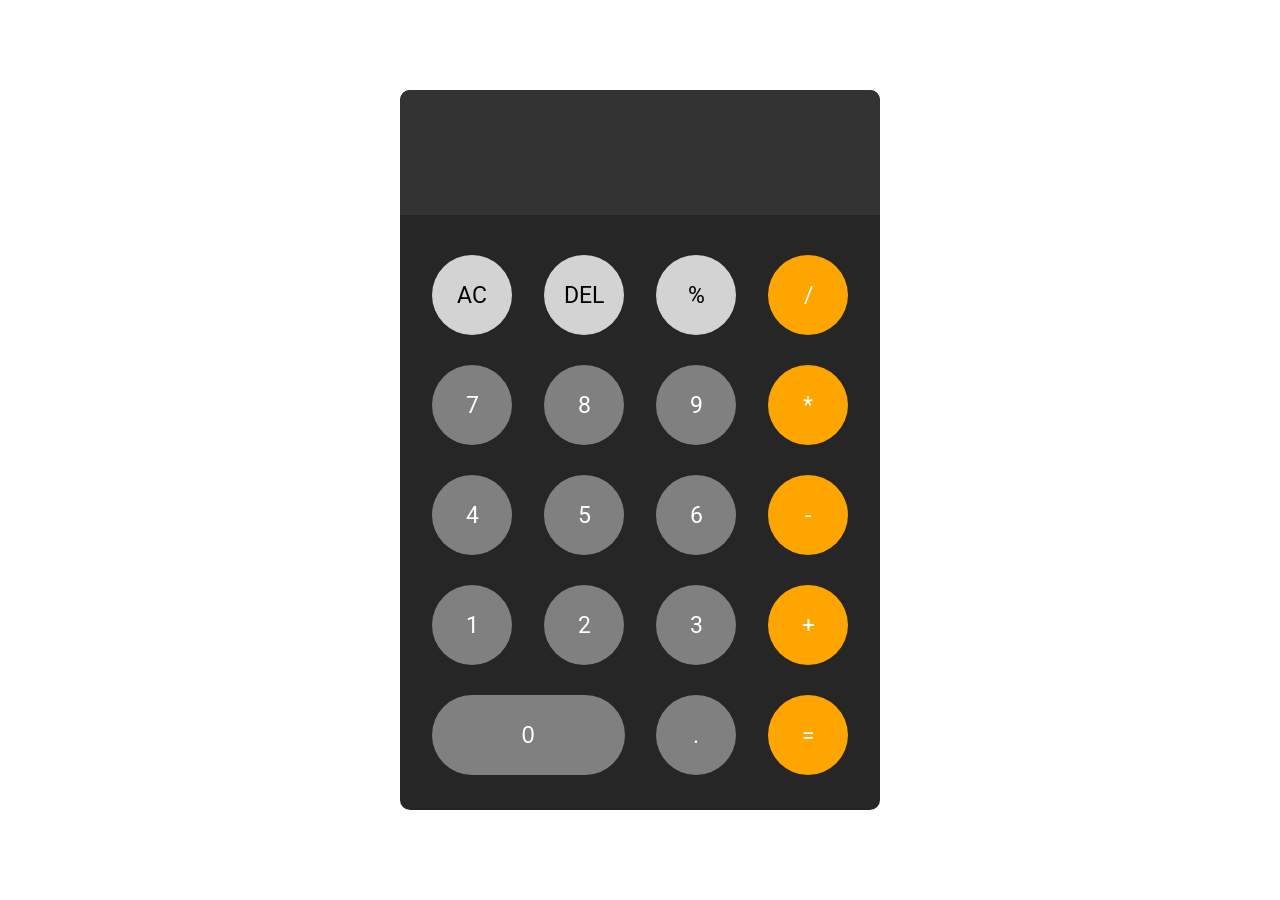
<file: calculator-project/index.html>
<!DOCTYPE html>
<html lang="en">
<head>
    <meta charset="UTF-8">
    <meta name="viewport" content="width=device-width, initial-scale=1.0">
    <title>Calculator</title>
    <link rel="stylesheet" href="style.css">
    <link href="https://fonts.googleapis.com/css2?family=Roboto&display=swap" rel="stylesheet">
</head>
<body>
    <div class="calc-wrap">
        <div class="calcbody">
            <div class="display_container">
                <input class="display" id="display" readonly>
            </div>
                <div class="functions">
                    <div class="function-button">
                        <button onclick="pressACClear()" class="rounded-button" id="clear-button">AC</button>
                    </div>

                <div class="function-button">
                    <button onclick="DEL()" class="rounded-button">DEL</button>
                </div>

                <div class="function-button">
                        <button class="rounded-button">%</button>
                    </div>

                <div class="function-button">
                    <button onclick="addToDisplay('/')" class="rounded-button orange">/</button>
                </div>
            </div>

            <div class="functions-two">
                    <div class="function-button">
                        <button onclick="addToDisplay('7')" class="rounded-button grey" id="seven">7</button>
                    </div>

                <div class="function-button">
                    <button onclick="addToDisplay('8')" class="rounded-button grey">8</button>
                </div>

                <div class="function-button">
                        <button onclick="addToDisplay('9')" class="rounded-button grey">9</button>
                    </div>

                <div class="function-button">
                    <button onclick="addToDisplay('*')" class="rounded-button orange">*</button>
                </div>
            </div>

            <div class="functions-three">
                    <div class="function-button">
                        <button onclick="addToDisplay('4')" class="rounded-button grey">4</button>
                    </div>

                <div class="function-button">
                    <button onclick="addToDisplay('5')" class="rounded-button grey">5</button>
                </div>

                <div class="function-button">
                        <button onclick="addToDisplay('6')" class="rounded-button grey">6</button>
                    </div>

                <div class="function-button">
                    <button onclick="addToDisplay('-')" class="rounded-button orange">-</button>
                </div>
            </div>

            <div class="functions-four">
                    <div class="function-button">
                        <button onclick="addToDisplay('1')" class="rounded-button grey">1</button>
                    </div>

                <div class="function-button">
                    <button onclick="addToDisplay('2')" class="rounded-button grey">2</button>
                </div>

                <div class="function-button">
                        <button onclick="addToDisplay('3')" class="rounded-button grey">3</button>
                    </div>

                <div class="function-button">
                    <button onclick="addToDisplay('+')" class="rounded-button orange">+</button>
                </div>
            </div>

            <div class="functions-five">
                    <div class="function-button">
                        <button onclick="addToDisplay('0')" class="pill-button grey" id="oval">0</button>
                    </div>

                <div class="function-button">
                    <button onclick="addToDisplay('.')" class="rounded-button grey">.</button>
                </div>

                <div class="function-button">
                        <button onclick="calculate()" class="rounded-button orange" id="equals-button">=</button>
                </div>
            </div>
        </div>
    </div>
    
   
    <script src="script.js"></script>    
</body>
</html>
</file>
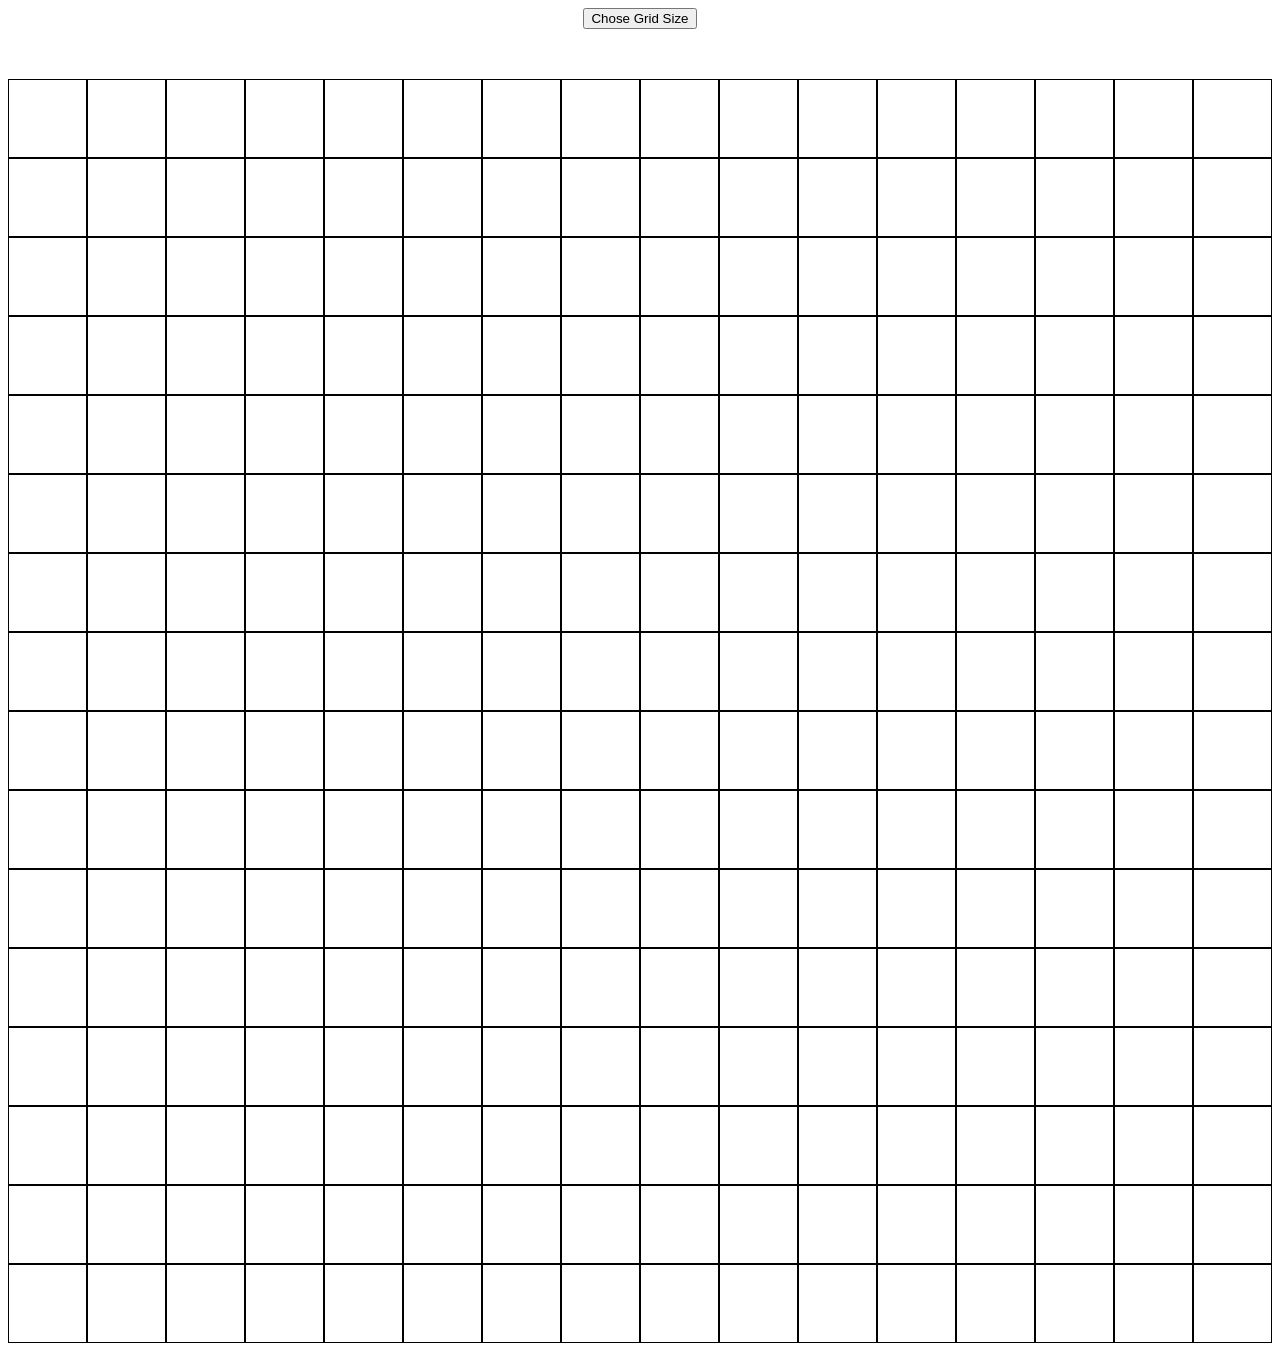
<file: etchasketch-project/index.html>
<!DOCTYPE html>
<html lang="en">
<head>
    <meta charset="UTF-8">
    <meta name="viewport" content="width=device-width, initial-scale=1.0">
    <title>Etch-a-Sketch</title>
    <link rel="stylesheet" href="style.css">
</head>
<body>
    <div class="buttonContainer">
        <button type="button" class="gridSize" id="gridButton">Chose Grid Size</button>
    </div>
    
    <div class="container" id="containerOne">

    </div>
    <script src="script.js"></script>    
</body>
</html>
</file>
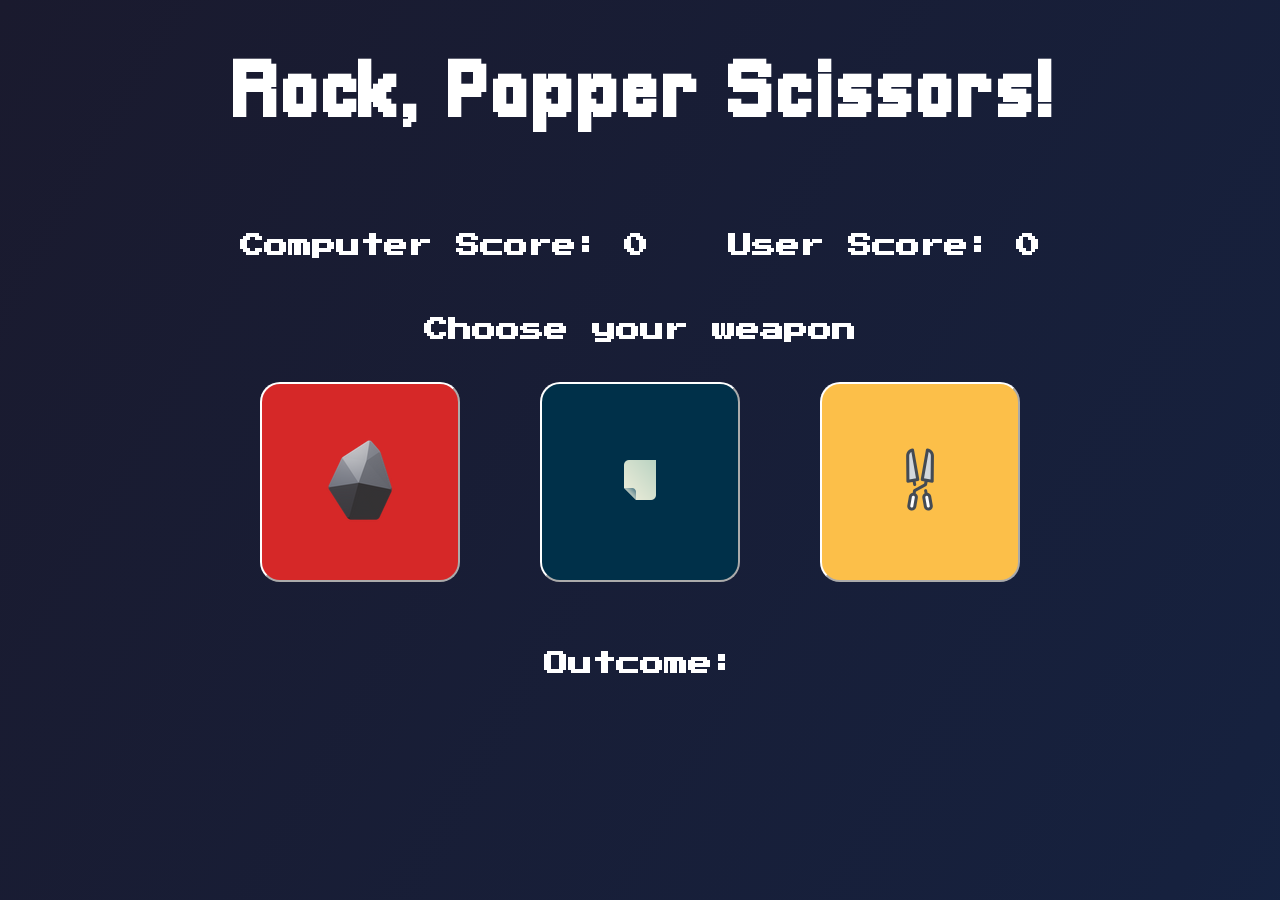
<file: rps-project/index.html>
<!DOCTYPE html>
<html lang="en">
<head>
    <meta charset="UTF-8">
    <meta name="viewport" content="width=device-width, initial-scale=1.0">
    <title>Rock Paper Scissors</title>
    <link rel="stylesheet" href="style.css">
</head>
<body>
    <div class="header">
        <h1 class="header_title">Rock, Papper Scissors!</h1>
    </div>

    <div class="container" id="containerOne">
        <div>
            <h2 class ="score" id="computerScore">Computer Score: 0</h2>
        </div>

        <div>
            <h2 class="score" id="userScore">User Score: 0</h2>
        </div>
    </div>

    <h2 class="weapon_title">Choose your weapon</h2>
    
    <div class="container" id="containerTwo">
        <div>
            <button class="button" id="rock">
                <img class="image" id="rockImg" src="./photos/rock_photo.png" alt="Rock">
            </button>
        </div>

        <div>
            <button class="button" id="paper">
                <img class="image" id="paperImg" src="./photos/paper_photo.png" alt="Paper">
            </button>
        </div>

        <div>
            <button class="button" id="scissors">
                <img class="image" id="scissorsImg" src="./photos/scissors_photo.png" alt="Scissors">
            </button>
        </div>
    </div>

    <div class="container" id="outcome">
        <div>
            <h2>Outcome:</h2>
        </div>
    </div>
    

    
    <script src="script.js"></script>
</body>
</html>
</file>
<file: calculator-project/style.css>
body, html {
  height: 100vh;
  margin: 0;
}

.calc-wrap{
    height: 100vh;
    display: flex;
    justify-content: center;
    align-items: center;
}
.calcbody{
    width: 30rem;
    height: 45rem;
    background-color: hsl(0, 0%, 15%);
    border-radius: 10px;
}

.display{
    text-align: right;
    font-size: 35px;
    padding: 35px;
    color: white;
    background-color: hsl(0, 0%, 20%);
    border: none;
    border-radius: 10px 10px 0 0;
    font-family: 'Roboto', sans-serif;
    width: 410px;
    height: 55px;
}

.functions{
    display: flex;
    justify-content: space-evenly;
    flex-wrap: wrap;
    padding-bottom: 30px;
    padding-top: 40px;

}

.functions-two{
    display: flex;
    justify-content: space-evenly;
    flex-wrap: wrap;
    padding-bottom: 30px;

}

.functions-three{
    display: flex;
    justify-content: space-evenly;
    flex-wrap: wrap;
    padding-bottom: 30px;

}

.functions-four{
    display: flex;
    justify-content: space-evenly;
    flex-wrap: wrap;
    padding-bottom: 30px;

}

.functions-five{
    display: flex;
    justify-content: space-evenly;
    flex-wrap: wrap;
    padding-bottom: 30px;

}

.rounded-button{
    width: 80px;
    height: 80px;
    background-color: lightgrey;
    color: balck;
    cursor: pointer;
    border-radius: 50%;
    border-style: hidden;
    font-family: 'Roboto', sans-serif;
    font-size: 23px;
}

.rounded-button.orange{
    background-color: orange;
    color: white;
}

.rounded-button.grey{
    background-color: grey;
    color: white;
}

.pill-button.grey{
    background-color: grey;
    color: white;
    border-radius: 999px;
    padding: 20px 90px; 
    cursor: pointer; 
    border: none;
    height: 80px;
}

.pill-button {
    font-size: 23px;
}


.functions p{
    font-size: 50px;
    margin: 0px;
    width: 100px;
    text-align: center;
}

.rounded-button:hover,
.pill-button.grey:hover {
    filter: brightness(1.2);
    box-shadow: 0 0 10px rgba(255,255,255,0.2);
    transition: filter 0.2s, box-shadow 0.2s;
}
</file>
<file: etchasketch-project/style.css>
.container{
    margin: 0;
    padding: 0;
    display: flex;
    flex-wrap: wrap;
}

.buttonContainer{
    text-align: center;
    padding-bottom: 50px;
}

.square {
    width: 6.25%;     /* 100% / 16 = 6.25% */
    aspect-ratio: 1 / 1;  /* keeps it square without needing height */
    border: 1px solid black;
    box-sizing: border-box;
}

.newColor {
  background-color: blue;
}
</file>
<file: rps-project/style.css>
@font-face {
  font-family: "Pixel";
  src: url("./fonts/Pixellari.ttf")
}
@font-face {
  font-family: "PressStart";
  src: url("./fonts/PressStart2P-Regular.ttf")
}

body {
  background: linear-gradient(120deg, #1a1a2e, #16213e, #0f3460);
  background-size: 200% 200%;
  animation: moveGradient 10s linear infinite;
  color: white;
}

@keyframes moveGradient {
  0% {
    background-position: 0% 50%;
  }
  50% {
    background-position: 100% 50%;
  }
  100% {
    background-position: 0% 50%;
  }
}


.header{
    padding-bottom: 20px;
}
.header_title{
    text-align: center;
    font-family: Pixel;
    font-size: 5rem;
}

.bestoffive{
    text-align: center;
}

.weapon_title{
    text-align: center;
    padding: 20px;
    font-family: PressStart;
}

.container{
    display: flex;
    justify-content: center;
    gap: 80px;
}

.button {
    height: 200px;
    width: 200px;
    border-color: white;
}

#outcome{
    padding-top: 50px;
    font-family: PressStart;
}

.button{
    border-radius: 20px;
}

.score{
    font-family: PressStart;
}

#rock{
    background-color: #D62828;
}

#paper{
    background-color: #003049;
}

#scissors{
    background-color: #FCBF49;
}
</file>
